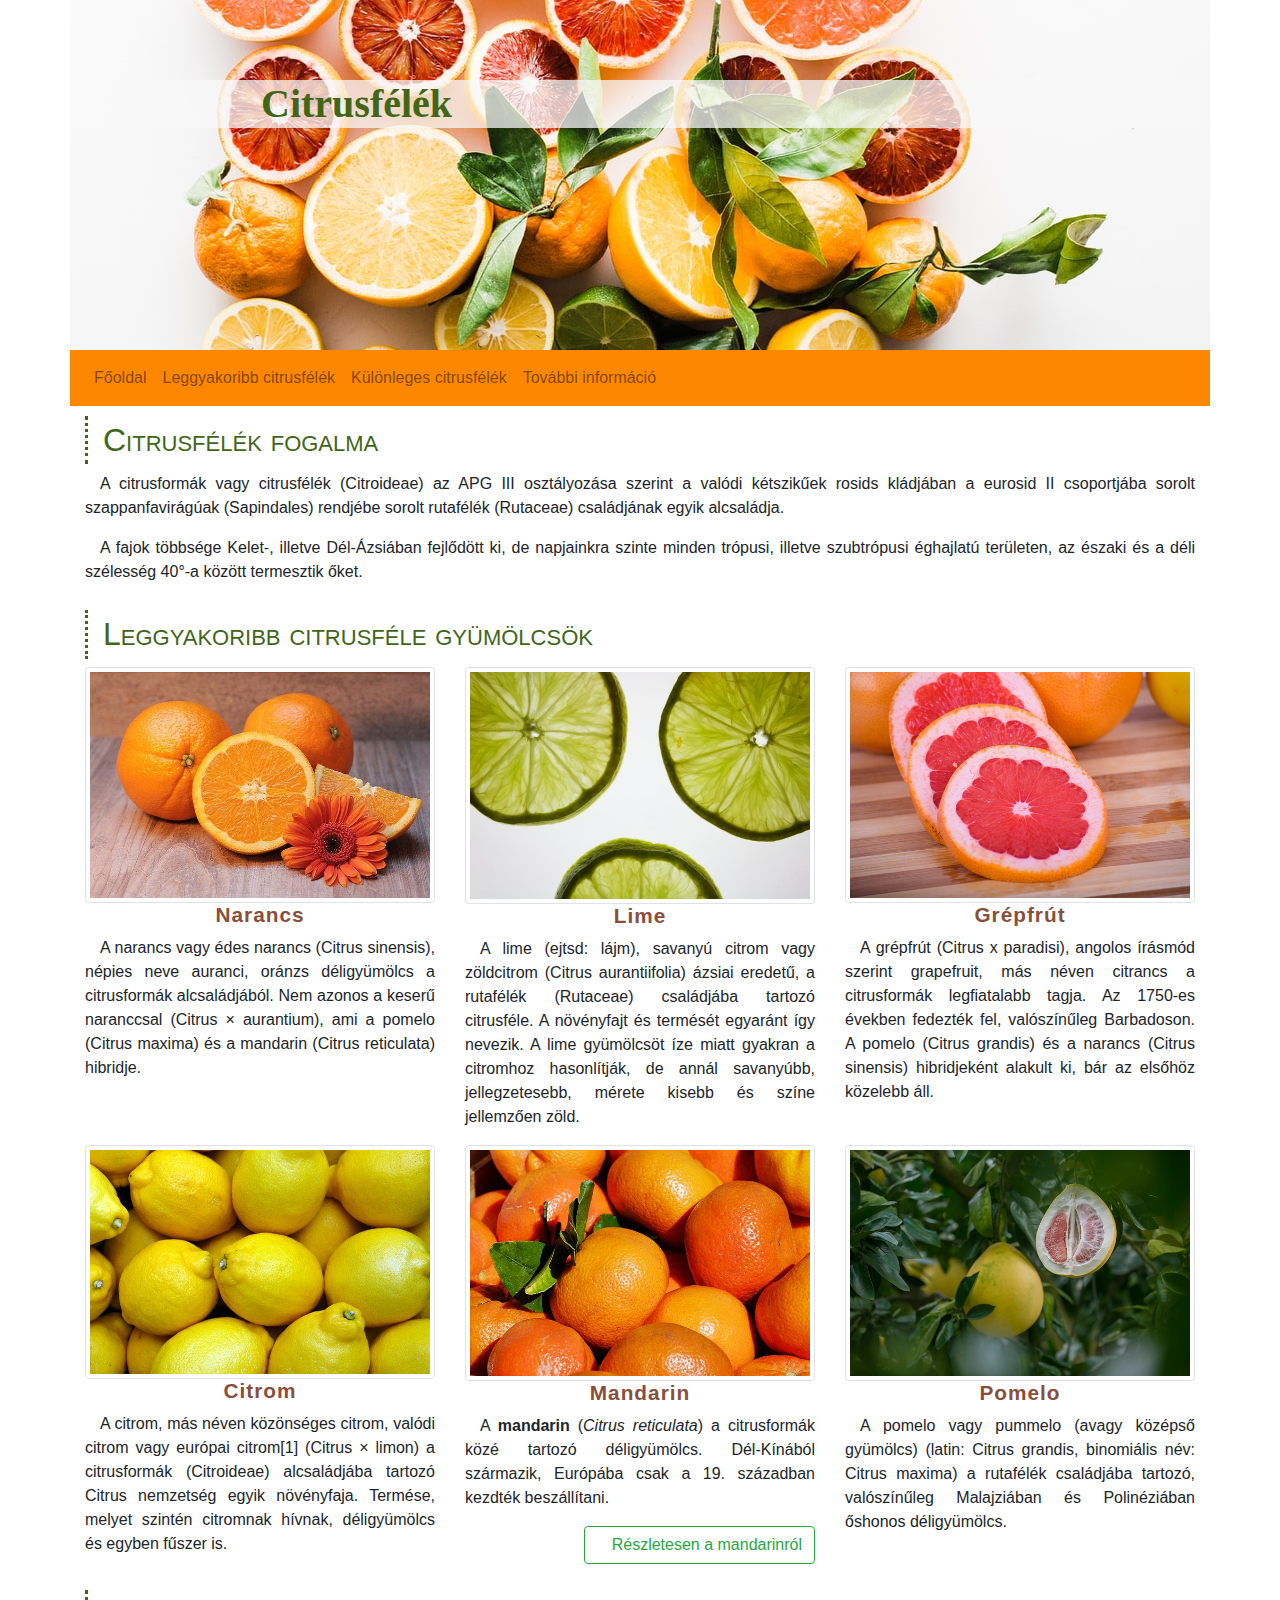
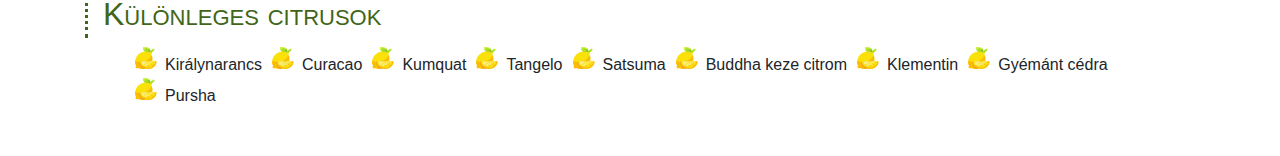
<file: index.html>
<!DOCTYPE html>
<html lang="hu">

<head>
    <meta charset="utf-8">
    <meta name="viewport" content="width=device-width, initial-scale=1, shrink-to-fit=no">
    <title>Citrusfélék</title>
    <link rel="stylesheet" href="bootstrap/css/bootstrap.min.css">
    <link rel="stylesheet" href="css/style.css">
</head>

<body>
    <header class="container">
        <div class="row">
            <div class="col-12">
                <h1 class="d-none d-sm-block">Citrusfélék</h1>
            </div>
        </div>
    </header>
    <nav class="container navbar navbar-expand-lg navbar-light">
        <button class="navbar-toggler ml-auto" type="button" data-toggle="collapse" data-target="#navbarNavAltMarkup"
            aria-controls="navbarNavAltMarkup" aria-expanded="false" aria-label="Toggle navigation">
            <span class="navbar-toggler-icon"></span>
        </button>
        <div class="collapse navbar-collapse" id="navbarNavAltMarkup">
            <div class="navbar-nav">
                <a class="nav-link" href="index.html">Főoldal <span class="sr-only">(current)</span></a>
                <a class="nav-link" href="index.html#leggyakoribb">Leggyakoribb citrusfélék</a>
                <a class="nav-link" href="index.html#kulonleges">Különleges citrusfélék</a>
                <a class="nav-link" href="https://hu.wikipedia.org/wiki/Citrusform%C3%A1k" target="_blank">További
                    információ</a>
            </div>
        </div>
    </nav>
    <main class="container ">
        <article class="row">
            <div class="col-12">
                <h2>Citrusfélék fogalma</h2>
                <p>
                    A citrusformák vagy citrusfélék (Citroideae) az APG III osztályozása szerint a valódi kétszikűek
                    rosids kládjában a eurosid II csoportjába sorolt szappanfavirágúak (Sapindales) rendjébe sorolt
                    rutafélék (Rutaceae) családjának egyik alcsaládja.
                </p>
                <p>A fajok többsége Kelet-, illetve Dél-Ázsiában fejlődött ki, de napjainkra szinte minden trópusi,
                    illetve szubtrópusi éghajlatú területen, az északi és a déli szélesség 40°-a között termesztik őket.
                </p>
            </div>
        </article>
        <article class="row">
            <div class="col-12">
                <h2 id="leggyakoribb">Leggyakoribb citrusféle gyümölcsök</h2>
            </div>
            <div class="col-sm-6 col-lg-4">
                <img src="img/narancs.jpg" alt="Narancs" class="img-fluid img-thumbnail">
                <h3>Narancs</h3>
                <p>A narancs vagy édes narancs (Citrus sinensis), népies neve auranci, oránzs déligyümölcs a
                    citrusformák alcsaládjából. Nem azonos a keserű naranccsal (Citrus × aurantium), ami a pomelo
                    (Citrus maxima) és a mandarin (Citrus reticulata) hibridje.</p>
            </div>
            <div class="col-sm-6 col-lg-4">
                <img src="img/lime2.jpg" alt="Lime" class="img-fluid img-thumbnail">
                <h3>Lime</h3>
                <p>A lime (ejtsd: lájm), savanyú citrom vagy zöldcitrom (Citrus aurantiifolia) ázsiai eredetű, a
                    rutafélék (Rutaceae) családjába tartozó citrusféle. A növényfajt és termését egyaránt így nevezik. A
                    lime gyümölcsöt íze miatt gyakran a citromhoz hasonlítják, de annál savanyúbb, jellegzetesebb,
                    mérete kisebb és színe jellemzően zöld.</p>
            </div>
            <div class="col-sm-6 col-lg-4">
                <img src="img/grapefruit.jpg" alt="Grapefruit" class="img-fluid img-thumbnail">
                <h3>Grépfrút</h3>
                <p>A grépfrút (Citrus x paradisi), angolos írásmód szerint grapefruit, más néven citrancs a citrusformák
                    legfiatalabb tagja. Az 1750-es években fedezték fel, valószínűleg Barbadoson. A pomelo (Citrus
                    grandis) és a narancs (Citrus sinensis) hibridjeként alakult ki, bár az elsőhöz közelebb áll. </p>
            </div>
            <div class="col-sm-6 col-lg-4">
                <img src="img/citrom.jpg" alt="Citrom" class="img-fluid img-thumbnail">
                <h3>Citrom</h3>
                <p>A citrom, más néven közönséges citrom, valódi citrom vagy európai citrom[1] (Citrus × limon) a
                    citrusformák (Citroideae) alcsaládjába tartozó Citrus nemzetség egyik növényfaja. Termése, melyet
                    szintén citromnak hívnak, déligyümölcs és egyben fűszer is.</p>
            </div>
            <div class="col-sm-6 col-lg-4">
                <img src="img/mandarin.jpg" alt="Mandarin" class="img-fluid img-thumbnail">
                <h3>Mandarin</h3>
                <p>A <strong>mandarin</strong> (<em>Citrus reticulata</em>) a citrusformák közé tartozó déligyümölcs. Dél-Kínából származik, Európába csak a 19. században kezdték beszállítani.</p>
                <p class="text-right"><a href="mandarin.html" class="btn btn-outline-success">Részletesen a mandarinról</a></p>    
                
            </div>
            <div class="col-sm-6 col-lg-4">
                <img src="img/pomelo.jpg" alt="Pomelo" class="img-fluid img-thumbnail">
                <h3>Pomelo</h3>
                <p>A pomelo vagy pummelo (avagy középső gyümölcs) (latin: Citrus grandis, binomiális név: Citrus maxima)
                    a rutafélék családjába tartozó, valószínűleg Malajziában és Polinéziában őshonos déligyümölcs. </p>
            </div>
        </article>
        <article class="row mb-5">
            <div class="col-12">
                <h2 id="kulonleges">Különleges citrusok</h2>
                <ul>
                    <li>Királynarancs</li>
                    <li>Curacao</li>
                    <li>Kumquat</li>
                    <li>Tangelo</li>
                    <li>Satsuma</li>
                    <li>Buddha keze citrom</li>
                    <li>Klementin</li>
                    <li>Gyémánt cédra</li>
                    <li>Pursha</
</file>
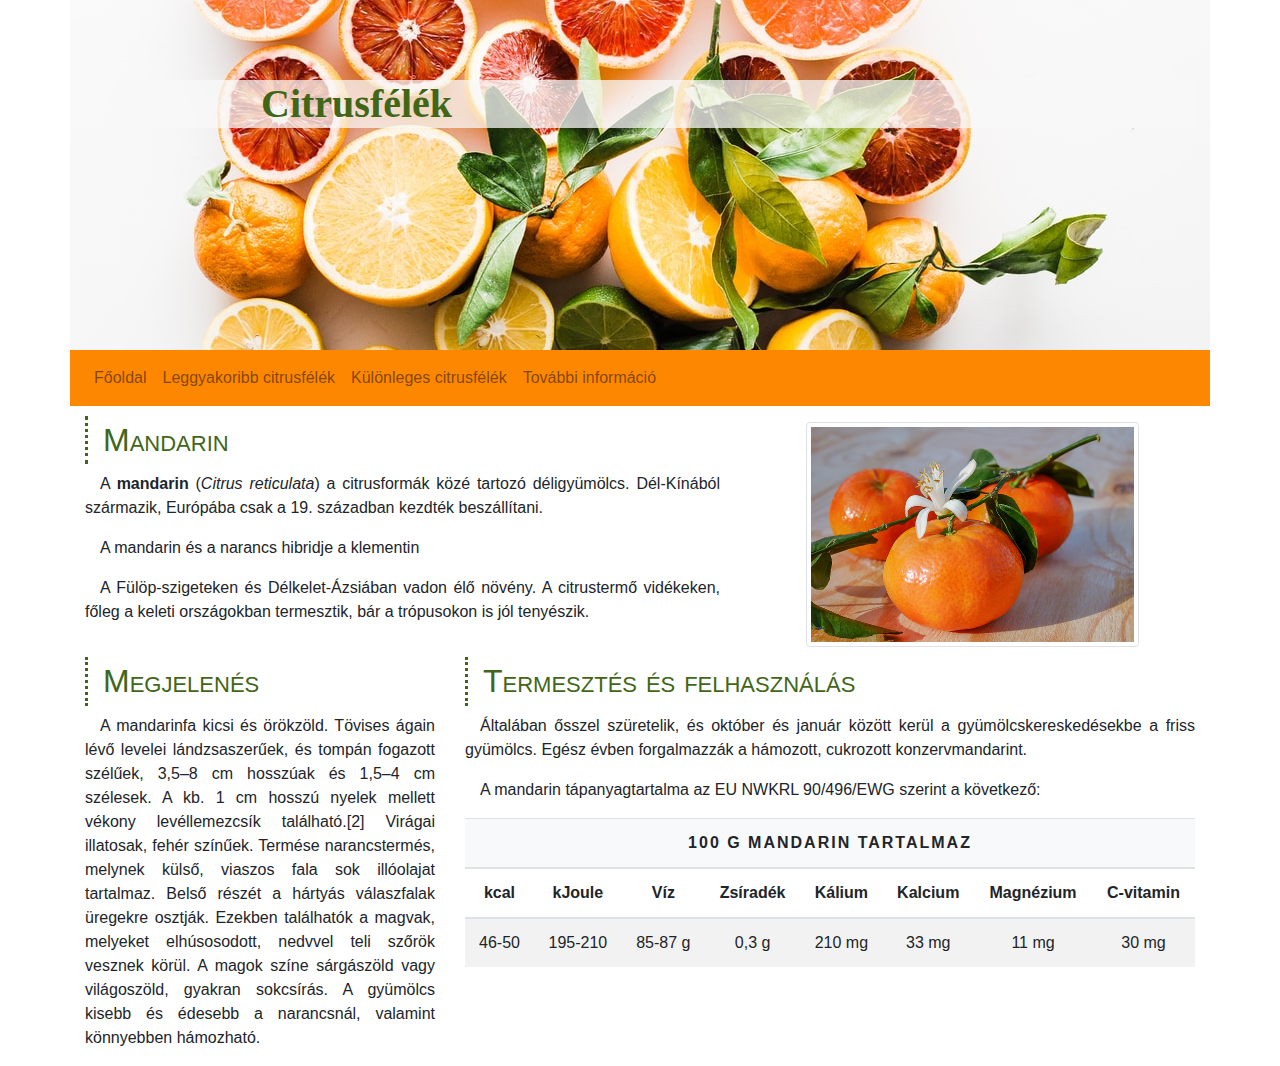
<file: mandarin.html>
<!DOCTYPE html>
<html lang="hu">

<head>    
    <meta charset="utf-8">  
    <meta name="viewport" content="width=device-width, initial-scale=1, shrink-to-fit=no">    
    <title>Citrusfélék</title>
    <link rel="stylesheet" href="bootstrap/css/bootstrap.min.css">    
    <link rel="stylesheet" href="css/style.css">
</head>

<body>
    <header class="container">
        <div class="row">
            <div class="col-12">
                <h1 class="d-none d-sm-block">Citrusfélék</h1>
            </div>
        </div>
    </header>
    <nav class="container navbar navbar-expand-lg navbar-light ">
        <button class="navbar-toggler ml-auto" type="button" data-toggle="collapse" data-target="#navbarNavAltMarkup"
            aria-controls="navbarNavAltMarkup" aria-expanded="false" aria-label="Toggle navigation">
            <span class="navbar-toggler-icon"></span>
        </button>
        <div class="collapse navbar-collapse" id="navbarNavAltMarkup">
            <div class="navbar-nav">
                <a class="nav-link" href="index.html">Főoldal</a>
                <a class="nav-link" href="index.html#leggyakoribb">Leggyakoribb citrusfélék</a>
                <a class="nav-link" href="index.html#kulonleges">Különleges citrusfélék</a>                
                <a class="nav-link" href="https://hu.wikipedia.org/wiki/Citrusform%C3%A1k" target="_blank">További információ</a>           
            </div>
        </div>
    </nav>
    <main class="container ">
        <article class="row">
            <div class="col-md-7">
                <h2>Mandarin</h2>
                <p>A <strong>mandarin</strong> (<em>Citrus reticulata</em>) a citrusformák közé tartozó déligyümölcs.
                    Dél-Kínából származik, Európába csak a 19. században kezdték beszállítani.</p>
                <p>A mandarin és a narancs hibridje a klementin</p>
                <p>A Fülöp-szigeteken és Délkelet-Ázsiában vadon élő növény. A citrustermő vidékeken, főleg a keleti
                    országokban termesztik, bár a trópusokon is jól tenyészik.</p>

            </div>
            <div class="col-md-5">
                <img src="img/mandarin2.jpg" class="w-75 mt-3 mx-auto d-block img-fluid img-thumbnail" alt="Mandarin">
            </div>
            <div class="col-12 col-xl-4">
                <h2>Megjelenés</h2>
                <p>A mandarinfa kicsi és örökzöld. Tövises ágain lévő levelei lándzsaszerűek, és tompán fogazott
                    szélűek, 3,5–8 cm hosszúak és 1,5–4 cm szélesek. A kb. 1 cm hosszú nyelek mellett vékony
                    levéllemezcsík található.[2] Virágai illatosak, fehér színűek. Termése narancstermés, melynek külső,
                    viaszos fala sok illóolajat tartalmaz. Belső részét a hártyás válaszfalak üregekre osztják. Ezekben
                    találhatók a magvak, melyeket elhúsosodott, nedvvel teli szőrök vesznek körül. A magok színe
                    sárgászöld vagy világoszöld, gyakran sokcsírás. A gyümölcs kisebb és édesebb a narancsnál, valamint
                    könnyebben hámozható. </p>
            </div>
            <div class="col-12 col-xl-8">
                <h2>Termesztés és felhasználás</h2>
                <p>
                    Általában ősszel szüretelik, és október és január között kerül a gyümölcskereskedésekbe a friss
                    gyümölcs. Egész évben forgalmazzák a hámozott, cukrozott konzervmandarint.</p>

                <p class="d-none d-md-block"> A mandarin tápanyagtartalma az EU NWKRL 90/496/EWG szerint a következő:
                </p>
                <table class="d-none d-md-table table table-striped">
                    <thead>
                        <tr class="bg-light">
                            <th colspan="8">100 g mandarin tartalmaz</th>                            
                        </tr>
                        <tr>
                            <th>kcal</th>
                            <th>kJoule</th>
                            <th>Víz</th>
                            <th>Zsíradék</th>
                            <th>Kálium</th>
                            <th>Kalcium</th>
                            <th>Magnézium</th>
                            <th>C-vitamin</th>
                        </tr>
                    </thead>
                    <tbody>
                        <tr>
                            <td>46-50</td>
                            <td>195-210</td>
                            <td>85-87 g</td>
                            <td>0,3 g</td>
                            <td>210 mg</td>
                            <td>33 mg</td>
                            <td>11 mg</td>
                            <td>30 mg</td>
                        </tr>
                    </tbody>
                </table>
            </div>
        </article>
    </main>
    <script src="bootstrap/js/jquery-3.5.1.min.js"></script>
    <script src="bootstrap/js/bootstrap.min.js"></script>
</body>

</html>
</file>
<file: css/style.css>
header{    
    background-position: center center;
    height: 350px;
    background-image: url(../img/bg2.jpg);
}

h1{
    background-color: rgba(248, 248, 248,0.75);
    margin-top: 80px;
    padding-left: 11rem; 
    font-family: Verdana;   
    color: #416618;
    font-weight: bold;
}

h2{    
    margin-top: 10px;    
    color:  #416618;
    border-left: 3px dotted  #416618;
    font-variant: small-caps;
    padding: 5px 15px;
}

h3{    
    font-weight: bold;
    color: #894f3b;    
    text-align: center;
    font-size: 1.3rem;
    letter-spacing: 1px;
}


li{
    list-style-image: url(../img/lemon2.png);
    float: left;
    margin-left: 40px;
}


td,th{
    text-align: center;
}

thead>tr:first-child{    
    letter-spacing: 2px;  
    text-transform: uppercase;  
}

.navbar{
    background-color: #fd8800;
}

p{
    text-align: justify;
    text-indent: 15px;
}
</file>
